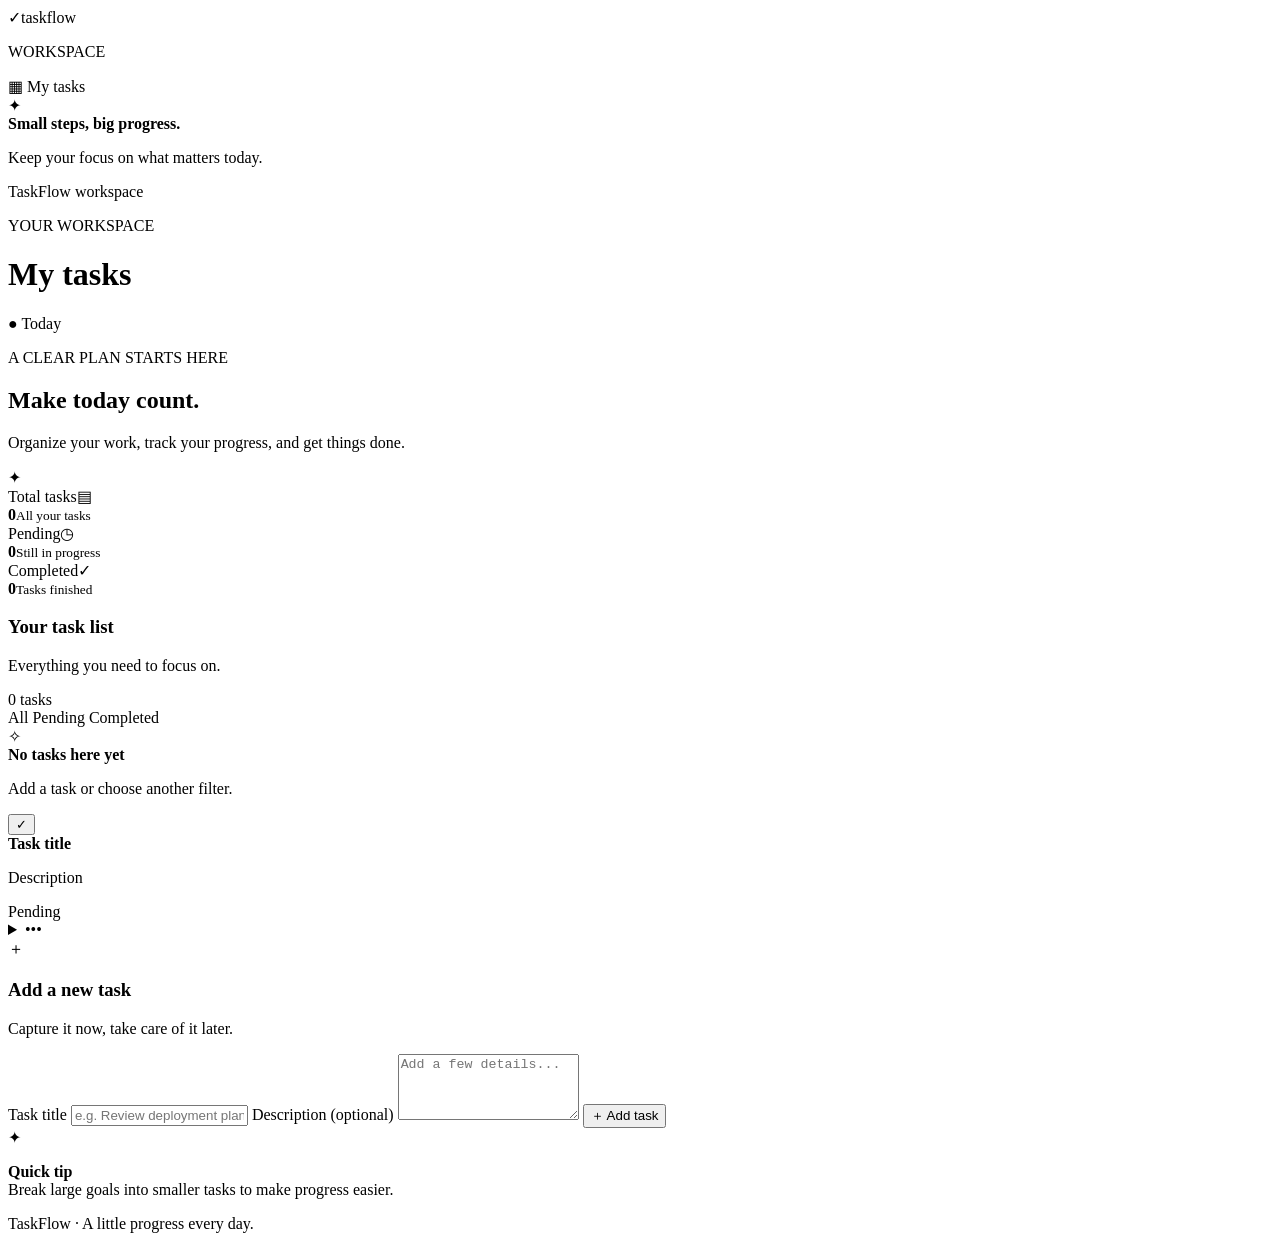
<file: taskflow-web/src/main/resources/templates/index.html>
<!DOCTYPE html>
<html lang="en" xmlns:th="http://www.thymeleaf.org">
<head>
    <meta charset="UTF-8">
    <meta name="viewport" content="width=device-width, initial-scale=1.0">
    <title>TaskFlow | Manage your day</title>
    <link rel="stylesheet" th:href="@{/css/style.css}">
</head>
<body>
<div class="app-shell">
    <aside class="sidebar">
        <div class="brand"><span class="brand-mark">✓</span><span>taskflow</span></div>
        <p class="nav-label">WORKSPACE</p>
        <a class="nav-link active" th:href="@{/}"><span>▦</span> My tasks</a>
        <div class="sidebar-note">
            <div class="note-icon">✦</div>
            <strong>Small steps, big progress.</strong>
            <p>Keep your focus on what matters today.</p>
        </div>
        <div class="sidebar-bottom"><span class="online-dot"></span> TaskFlow workspace</div>
    </aside>

    <main class="main-content">
        <header class="topbar">
            <div><p class="eyebrow">YOUR WORKSPACE</p><h1>My tasks</h1></div>
            <div class="today-chip">● <span th:text="${#temporals.format(#temporals.createNow(), 'EEE, dd MMM yyyy')}">Today</span></div>
        </header>

        <div th:if="${message}" class="alert success" th:text="${message}"></div>
        <div th:if="${error}" class="alert error" th:text="${error}"></div>

        <section class="welcome">
            <div><p class="eyebrow light">A CLEAR PLAN STARTS HERE</p>
                <h2>Make today count.</h2>
                <p>Organize your work, track your progress, and get things done.</p>
            </div>
            <div class="welcome-art">✦</div>
        </section>

        <section class="stats">
            <article class="stat-card"><div class="stat-top"><span>Total tasks</span><span class="stat-icon purple">▤</span></div>
                <strong th:text="${totalCount}">0</strong><small>All your tasks</small></article>
            <article class="stat-card"><div class="stat-top"><span>Pending</span><span class="stat-icon orange">◷</span></div>
                <strong th:text="${pendingCount}">0</strong><small>Still in progress</small></article>
            <article class="stat-card"><div class="stat-top"><span>Completed</span><span class="stat-icon green">✓</span></div>
                <strong th:text="${completedCount}">0</strong><small>Tasks finished</small></article>
        </section>

        <section class="task-layout">
            <div class="task-panel">
                <div class="section-heading">
                    <div><h3>Your task list</h3><p>Everything you need to focus on.</p></div>
                    <span class="count-pill" th:text="${#lists.size(tasks)} + ' tasks'">0 tasks</span>
                </div>
                <nav class="filters">
                    <a th:classappend="${activeFilter == 'ALL'} ? ' selected'" th:href="@{/}">All</a>
                    <a th:classappend="${activeFilter == 'PENDING'} ? ' selected'" th:href="@{/(status='PENDING')}">Pending</a>
                    <a th:classappend="${activeFilter == 'COMPLETED'} ? ' selected'" th:href="@{/(status='COMPLETED')}">Completed</a>
                </nav>

                <div th:if="${#lists.isEmpty(tasks)}" class="empty-state">
                    <div>✧</div><strong>No tasks here yet</strong><p>Add a task or choose another filter.</p>
                </div>

                <article class="task-row" th:each="item : ${tasks}">
                    <form th:action="@{/tasks/{id}/toggle(id=${item.id})}" method="post">
                        <button class="check-button" th:classappend="${item.status.name() == 'COMPLETED'} ? ' checked'" type="submit"
                                th:attr="aria-label=${'Toggle ' + item.title}">✓</button>
                    </form>
                    <div class="task-copy">
                        <strong th:classappend="${item.status.name() == 'COMPLETED'} ? ' done'" th:text="${item.title}">Task title</strong>
                        <p th:text="${item.description != null and !#strings.isEmpty(item.description)} ? item.description : 'No description added'">Description</p>
                    </div>
                    <span class="status" th:classappend="${item.status.name() == 'COMPLETED'} ? ' finished'"
                          th:text="${item.status.name() == 'COMPLETED'} ? 'Completed' : 'Pending'">Pending</span>
                    <details class="task-menu">
                        <summary aria-label="Task actions">•••</summary>
                        <div class="menu-content">
                            <form th:action="@{/tasks/{id}/delete(id=${item.id})}" method="post">
                                <button type="submit" class="delete-action">Delete task</button>
                            </form>
                            <form th:action="@{/tasks/{id}/edit(id=${item.id})}" method="post" class="edit-form">
                                <input name="title" required maxlength="100" th:value="${item.title}" aria-label="Edit title">
                                <input name="description" maxlength="500" th:value="${item.description}" aria-label="Edit description">
                                <button type="submit">Save changes</button>
                            </form>
                        </div>
                    </details>
                </article>
            </div>

            <aside class="add-panel">
                <div class="add-icon">＋</div>
                <h3>Add a new task</h3>
                <p>Capture it now, take care of it later.</p>
                <form th:action="@{/tasks}" th:object="${task}" method="post">
                    <label for="title">Task title</label>
                    <input id="title" type="text" th:field="*{title}" placeholder="e.g. Review deployment plan" maxlength="100" required>
                    <label for="description">Description <span>(optional)</span></label>
                    <textarea id="description" th:field="*{description}" rows="4" placeholder="Add a few details..." maxlength="500"></textarea>
                    <button class="primary-button" type="submit">＋ Add task</button>
                </form>
                <div class="tip"><span>✦</span><p><strong>Quick tip</strong><br>Break large goals into smaller tasks to make progress easier.</p></div>
            </aside>
        </section>
        <footer>TaskFlow <span>·</span> A little progress every day.</footer>
    </main>
</div>
</body>
</html>
</file>
